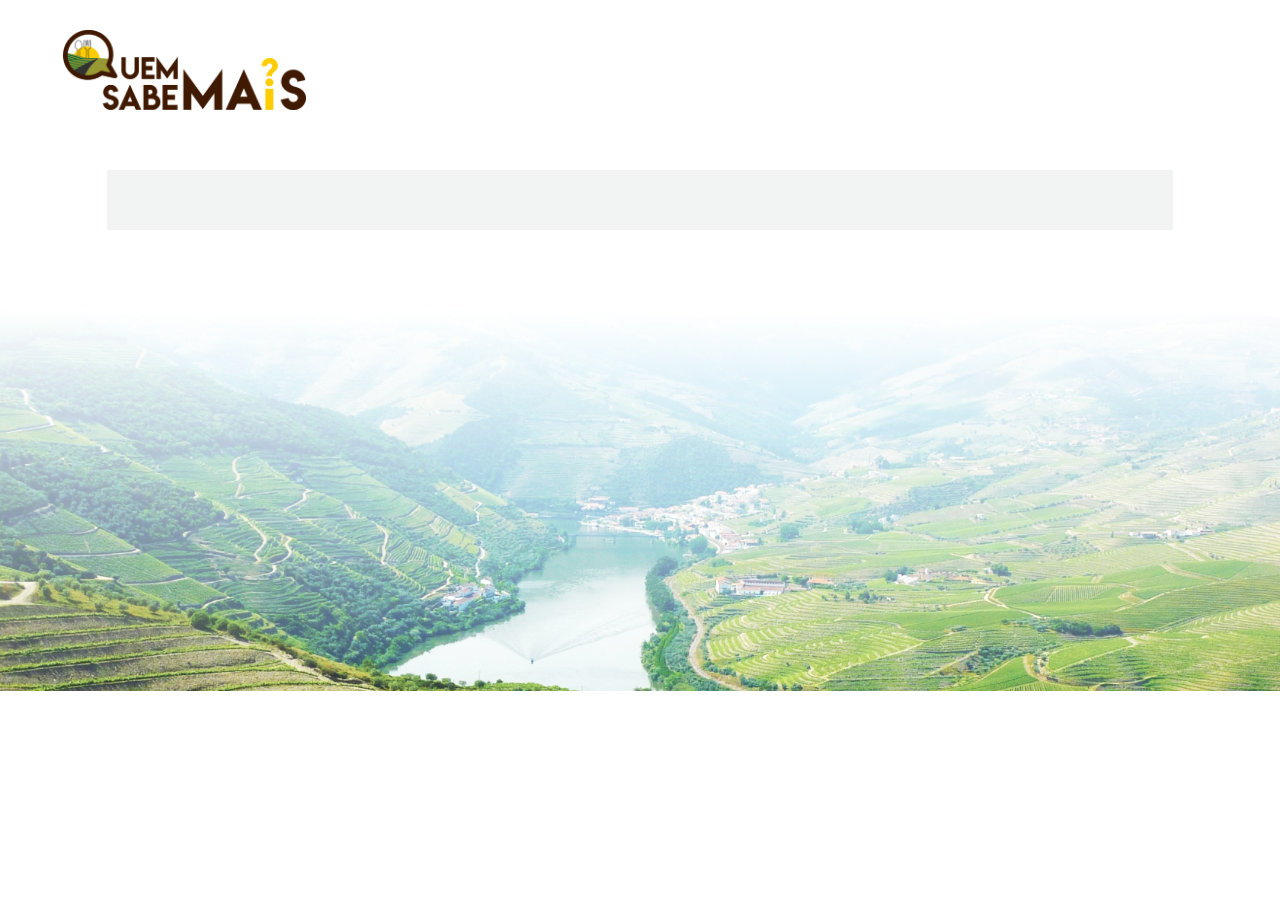
<file: index.html>
<!DOCTYPE html>
<html>
	<head>
		<meta charset="utf-8" />
		<meta http-equiv="X-UA-Compatible" content="IE=edge" />
		<title>Quem Sabe Mais Sobre...</title>
		<meta name="viewport" content="width=device-width, initial-scale=1" />
		<link rel="stylesheet" type="text/css" href="css/bootstrap.css" />
		<link rel="stylesheet" type="text/css" href="css/main.css" />
		<link rel="stylesheet" type="text/css" href="css/responsive.css" />
		<script src="js/vendors/jquery-3.3.1.min.js" defer></script>
		<script src="js/index.js" defer></script>
	</head>

	<body>
		<div class="container-fluid">
			<div class="row header">
				<div class="header__logo col-auto mx-auto mx-md-5">
					<a href="/JOGOS/"><img src="images/logo.png" alt=""/></a>
				</div>
			</div>

			<div class="row justify-content-center">
				<div class="col-11 col-md-10 content">
					<div class="categoriesSection">
						<div class="sectionContent"></div>
					</div>
				</div>
			</div>

			<!-- <div class="row bannerPubContainer">

            <div class="col-11 col-md-auto mx-auto">
                <a target="_blank">
                    <img id="bannerPub">
                </a>

            </div>

        </div> -->
		</div>
	</body>
</html>
</file>
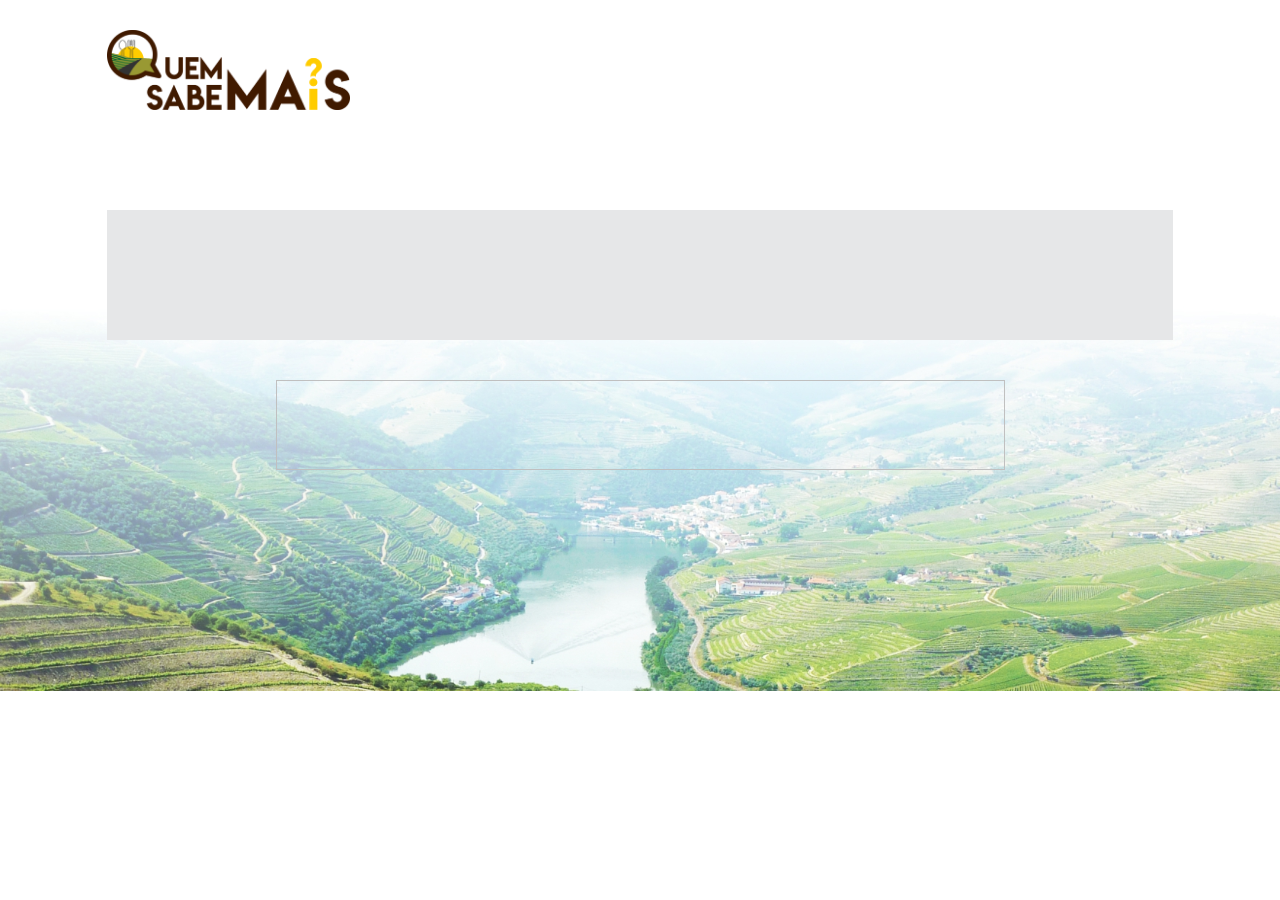
<file: JOGOS/index.html>
<!DOCTYPE html>
<html>

<head>
    <meta charset="utf-8" />
    <meta http-equiv="X-UA-Compatible" content="IE=edge">
    <title>Quem Sabe Mais Sobre...</title>
    <meta name="viewport" content="width=device-width, initial-scale=1">
    <link rel="stylesheet" type="text/css" href="css/bootstrap.css" />
    <link rel="stylesheet" type="text/css" href="css/main.css" />
    <script src="js/vendors/jquery-3.3.1.min.js" defer></script>
    <script src="js/index.js" defer></script>
</head>

<body>
    <div class="container-fluid">
        <div class="row justify-content-between header">

            <div class="header__logo offset-1">
                <a href="/JOGOS/"><img src="images/logo.png" alt=""></a>
            </div>

        </div>


        <div class="row justify-content-center">

            <div class="col-10 content">
                <div class="categoriesSection">
                    <div class="sectionContent">

                    </div>
                </div>
            </div>
        </div>

        <div class="row justify-content-center bannerPubContainer">

            <div>
                <a target="_blank">
                    <img id="bannerPub">
                </a>

            </div>

        </div>

    </div>
</body>

</html>
</file>
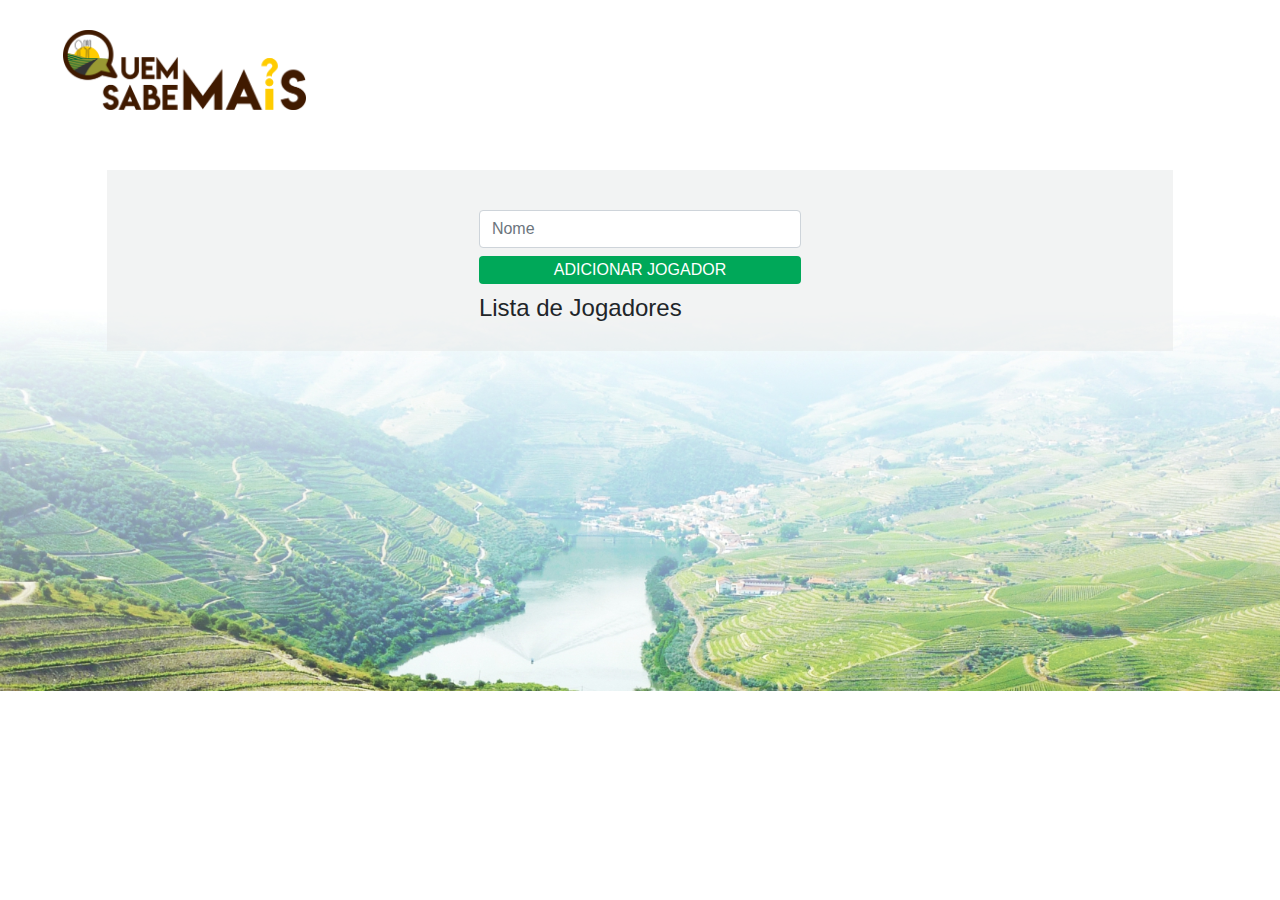
<file: play.html>
<!DOCTYPE html>
<html>

<head>
    <meta charset="utf-8" />
    <meta http-equiv="X-UA-Compatible" content="IE=edge">
    <title>Quem Sabe Mais Sobre...</title>
    <meta name="viewport" content="width=device-width, initial-scale=1">
    <link rel="stylesheet" type="text/css" href="css/bootstrap.css" />
    <link rel="stylesheet" type="text/css" href="css/main.css" />
    <link rel="stylesheet" type="text/css" href="css/responsive.css" />
    <script src="js/vendors/jquery-3.3.1.min.js" defer></script>
    <script src="js/play.js" defer></script>
</head>

<body>
    <div class="container-fluid">
        <div class="row header">

            <div class="header__logo col-auto mx-auto mx-md-5">
                <a href="/JOGOS/"><img src="images/logo.png" alt=""></a>
            </div>

        </div>

        <div class="row justify-content-center getPlayersSections">

            <div class="col-11 col-lg-10 content">
                <div class="row justify-content-center" style="margin-bottom: 10px;">
                    <div class="col-6 col-lg-4">
                        <form id="addPlayerForm">
                            <input type="text" name="playerName" placeholder="Nome" class="form-control" required
                                minlength="2">
                            <button class="btn btn-primary btn-block">Adicionar Jogador</button>
                        </form>

                    </div>
                </div>
                <div class="row justify-content-center">
                    <div class="col-6 col-lg-4">
                        <h4>Lista de Jogadores</h4>
                        <div class="playersList"></div>
                    </div>
                </div>
                <div id="playMenu" class="row justify-content-center d-none">
                    <div class="col-3">
                        <button id="playQuizz" class="btn btn-primary btn-block">Jogar</button>
                    </div>
                </div>
            </div>
        </div>
        <div class="row justify-content-center d-none playSection">
            <div class="col-11 col-lg-8 content">
                <div class="gameInfo"></div>
                <div class="quizzSectionContent">
                    <div class="questionPanel">
                        <div class="questionContent"></div>
                    </div>
                    <div class="explanationPanel" style="display:none">
                        <div class="explanationContent"></div>
                        <button id="nextQuestionButton" class="btn btn-primary">Próxima pergunta</button>
                    </div>
                </div>

            </div>
            <div class="col-2 scorePanel">

            </div>
        </div>

        <div class="row justify-content-center gameOver d-none">
            <div class="col-11 col-lg-8 content">
                <div class="scoreSection row justify-content-center">
                    <div class="col-6 col-lg-4">
                        <div class="scoreSectionContent"></div>
                        <button id="playAgainButton" class="btn btn-primary">Jogar de novo</button>
                    </div>
                </div>
            </div>

        </div>


        <div class="row bannerPubContainer">

            <div class="col-11 col-md-auto mx-auto">
                    <a target="_blank">
                        <img id="bannerPub">
                    </a>
    
                </div>
    
            </div>

    </div>
</body>

</html>
</file>
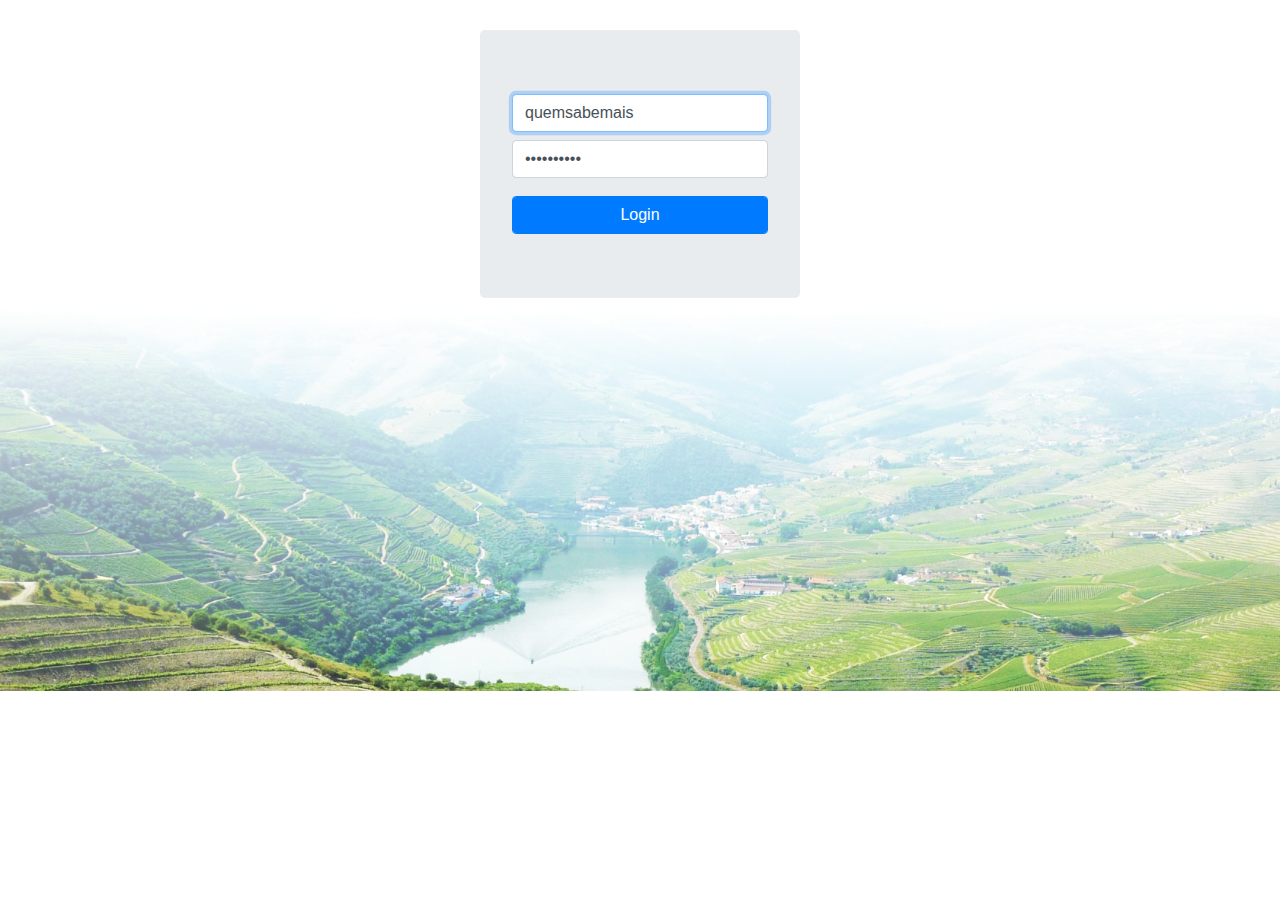
<file: JOGOS/administration.html>
<!DOCTYPE html>
<html>

<head>
    <meta charset="utf-8" />
    <meta http-equiv="X-UA-Compatible" content="IE=edge">
    <title>Quem sabe mais</title>
    <meta name="viewport" content="width=device-width, initial-scale=1">
    <link rel="stylesheet" type="text/css" href="css/bootstrap.min.css" />
    <link rel="stylesheet" type="text/css" href="css/main.css" />
    <script src="js/vendors/jquery-3.3.1.min.js" defer></script>
    <script src="js/vendors/bootstrap.min.js" defer></script>
    <script src="js/admin/main.js" type="module" defer></script>
</head>

<body>
    <div id="loginSection" class="container-fluid">
        <div class="row justify-content-center align-items-center">
            <div class="col-10 col-sm-6 col-md-5 col-lg-3 jumbotron">
                <form id="loginForm">
                    <input type="text" name="username" class="form-control" placeholder="Nome de utilizador" value="quemsabemais"
                        autofocus>
                    <input type="password" name="password" class="form-control" placeholder="Password" value="Password1!">
                    <button type="submit" id="loginButton" class="btn btn-primary form-control">Login</button>
                </form>
            </div>
        </div>
    </div>
    <div id="backOffice" style="display:none;">
        <div class="container-fluid">

            <div class="row justify-content-center">
                <div class="col-md-7">

                    <h3>Categorias</h3>
                    <table id="tblCategories" class="table">
                        <thead>
                            <th width="200">Nome</th>
                            <th></th>
                        </thead>
                        <tbody>

                        </tbody>
                    </table>
                    <label id="lblCategoryError" class="text-danger"></label>

                    <form class="form-inline">
                        <button type="button" id="newCategory" class="btn btn-primary">Nova categoria</button>
                    </form>
                </div>
            </div>
            <div class="row justify-content-center">
                <div class="col-md-7">

                    <h3>Quizzes</h3>
                    <table id="tblQuizzes" class="table">
                        <thead>
                            <th>Nome</th>
                            <th>Categoria</th>
                            <th>Nº Perguntas</th>
                            <th></th>
                        </thead>
                        <tbody>

                        </tbody>
                    </table>
                    <label id="lblQuizzError" class="text-danger"></label>

                    <br>
                    <button type="button" id="newQuizz" class="btn btn-primary">Novo Quizz</button>

                </div>
            </div>
        </div>

        <div class="modal fade" id="categoryModal" tabindex="-1" role="dialog" aria-labelledby="exampleModalLabel"
            aria-hidden="true">
            <div class="modal-dialog" role="document">
                <div class="modal-content">
                    <div class="modal-header">
                        <h5 class="modal-title" id="categoryModalTitle">Nova Categoria</h5>
                        <button type="button" class="close" data-dismiss="modal" aria-label="Close">
                            <span aria-hidden="true">&times;</span>
                        </button>
                    </div>
                    <div class="modal-body">
                        <form class="form-inline">
                            <input type="text" name="categoryName" placeholder="Nome" class="form-control">
                        </form>
                    </div>
                    <div class="modal-footer">
                        <button type="button" id="cancelCategory" class="btn btn-secondary" data-dismiss="modal">Cancelar</button>
                        <button type="button" id="saveCategory" class="btn btn-primary" data-dismiss="modal">Guardar</button>
                    </div>
                </div>
            </div>
        </div>

        <div class="modal fade" id="quizzModal" tabindex="-1" role="dialog" aria-labelledby="exampleModalLabel"
            aria-hidden="true">
            <div class="modal-dialog" role="document">
                <div class="modal-content">
                    <div class="modal-header">
                        <h5 class="modal-title" id="quizzModalTitle">Novo Quizz</h5>
                        <button type="button" class="close" data-dismiss="modal" aria-label="Close">
                            <span aria-hidden="true">&times;</span>
                        </button>
                    </div>
                    <div class="modal-body">

                        <form id="quizzForm">
                            <label class="errorLabel text-danger"></label>
                            <div class="form-group">
                                <input type="text" name="quizzName" class="form-control" placeholder="Nome">
                            </div>
                            <div class="form-group">
                                <select name="quizzCategory" class="form-control"></select>
                            </div>
                            <div class="form-check form-check-inline">
                                <input type="checkbox" id="quizzHidden" name="quizzHidden" class="form-check-input" />
                                <label class="form-check-label" for="quizzHidden">Esconder este quizz no website?</label>
                            </div>

                            <h4>Perguntas</h4>
                            <div class="form-group">
                                <div class="list-group" id="questionsList">
                                    <button type="button" class="list-group-item list-group-item-action">Não existem
                                        questões ainda</button>
                                </div>
                            </div>
                            <button type="button" id="addQuestion" class="btn btn-outline-primary">Adicionar Questão</button>
                            <div id="questionForm" class="d-none">
                                <div class="form-group">
                                    <input type="text" name="question" class="form-control" placeholder="Pergunta">
                                </div>
                                <table class="table questionTable">
                                    <thead>
                                        <th>Opções</th>
                                        <th>Opção Correcta</th>
                                    </thead>
                                    <tbody>
                                        <tr>
                                            <td>
                                                <input type="text" name="option1">
                                            </td>
                                            <td>
                                                <input type="radio" name="correct_answer" value="1">
                                            </td>
                                        </tr>
                                        <tr>
                                            <td>
                                                <input type="text" name="option2">
                                            </td>
                                            <td>
                                                <input type="radio" name="correct_answer" value="2">
                                            </td>
                                        </tr>
                                        <tr>
                                            <td>
                                                <input type="text" name="option3">
                                            </td>
                                            <td>
                                                <input type="radio" name="correct_answer" value="3">
                                            </td>

                                        </tr>
                                        <!-- <tr>
                                            <td>
                                                <input type="text" name="option4">
                                            </td>
                                            <td>
                                                <input type="radio" name="correct_answer" value="4">
                                            </td>
                                        </tr> -->
                                    </tbody>
                                </table>
                                <div class="form-group">
                                    <textarea name="answerExplanation" class="form-control" placeholder="Explicação"></textarea>
                                </div>
                                <div class="form-group">
                                    <label>Imagem da pergunta</label>
                                    <input type="file" name="questionImage">
                                    <img id="questionImagePreview" />
                                    <label>Imagem da resposta</label>
                                    <input type="file" name="answerImage">
                                    <img id="answerImagePreview" />
                                </div>

                                <button type="button" id="cancelQuestionButton" class="btn btn-outline-secondary">Cancelar</button>
                                <button type="button" id="removeQuestionButton" class="btn btn-outline-danger d-none">Remover</button>
                                <button type="button" id="saveQuestionButton" class="btn btn-outline-primary">Gravar
                                    Questão</button>

                            </div>
                        </form>


                    </div>
                    <div class="modal-footer">
                        <button type="button" id="cancelQuizzButton" class="btn btn-secondary" data-dismiss="modal">Cancelar</button>
                        <button type="button" id="saveQuizzButton" class="btn btn-primary" data-dismiss="modal">Guardar</button>
                    </div>
                </div>
            </div>
        </div>
        <div class="container-fluid">
            <div class="row justify-content-center">
                <div class="col-md-7">

                    <h3>Banner publicidade (729x90 px)</h3>
                    <img id="bannerPub" src="">

                    <form class="form-group">
                        <input type="text" name="bannerPubURL" placeholder="Link url">
                        <br>
                        <input type="file" name="bannerPubFile">
                        <br>
                        <button type="button" id="updateBannerPub" class="btn btn-primary">Actualizar Banner</button>
                    </form>
                </div>
            </div>
            <div class="row justify-content-center">
                <div class="col-md-7">

                    <h3>Download versão mobile</h3>
                    <form class="form-group" action="ajax/downloadMobileVersion.php">
                        <button type="submit" id="downloadMobileVersion" class="btn btn-primary">Download</button>
                    </form>
                </div>
            </div>
        </div>

    </div>
</body>

</html>
</file>
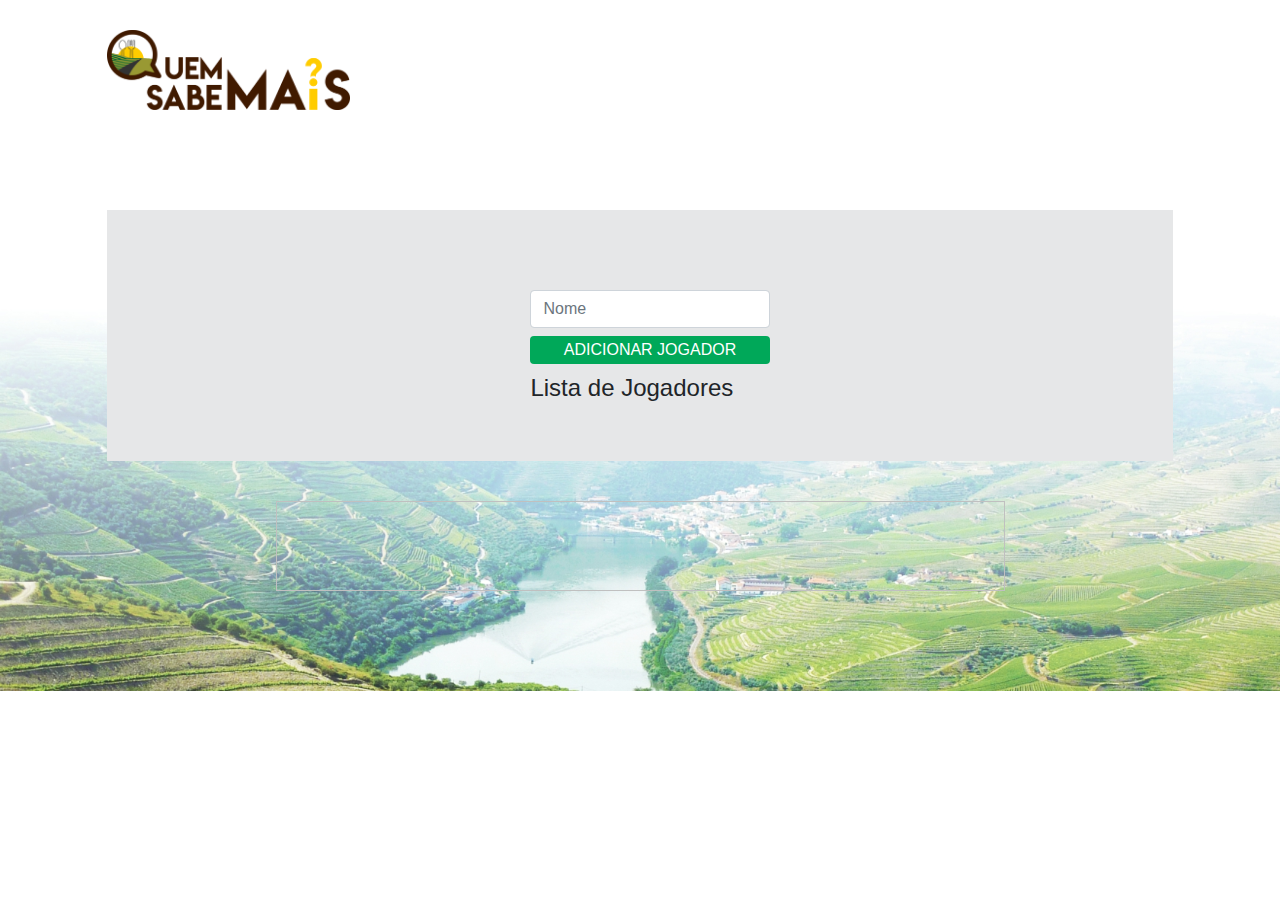
<file: JOGOS/play.html>
<!DOCTYPE html>
<html>

<head>
    <meta charset="utf-8" />
    <meta http-equiv="X-UA-Compatible" content="IE=edge">
    <title>Quem Sabe Mais Sobre...</title>
    <meta name="viewport" content="width=device-width, initial-scale=1">
    <link rel="stylesheet" type="text/css" href="css/bootstrap.css" />
    <link rel="stylesheet" type="text/css" href="css/main.css" />
    <script src="js/vendors/jquery-3.3.1.min.js" defer></script>
    <script src="js/play.js" defer></script>
</head>

<body>
    <div class="container-fluid">
        <div class="row justify-content-between header">

            <div class="header__logo offset-1">
                <a href="/JOGOS/"><img src="images/logo.png" alt=""></a>
            </div>

        </div>

        <div class="row justify-content-center getPlayersSections">

            <div class="col-10 content">
                <div class="row justify-content-center" style="margin-bottom: 10px;">
                    <div class="col-3">
                        <form id="addPlayerForm">
                            <input type="text" name="playerName" placeholder="Nome" class="form-control" required
                                minlength="2">
                            <button class="btn btn-primary btn-block">Adicionar Jogador</button>
                        </form>

                    </div>
                </div>
                <div class="row justify-content-center">
                    <div class="col-3">
                        <h4>Lista de Jogadores</h4>
                        <div class="playersList"></div>
                    </div>
                </div>
                <div id="playMenu" class="row justify-content-center d-none">
                    <div class="col-3">
                        <button id="playQuizz" class="btn btn-primary btn-block">Jogar</button>
                    </div>
                </div>
            </div>
        </div>
        <div class="row justify-content-center d-none playSection">
            <div class="col-8 content">
                <div class="gameInfo"></div>
                <div class="quizzSectionContent">
                    <div class="questionPanel">
                        <div class="questionContent"></div>
                    </div>
                    <div class="explanationPanel" style="display:none">
                        <div class="explanationContent"></div>
                        <button id="nextQuestionButton" class="btn btn-primary">Próxima pergunta</button>
                    </div>
                </div>

            </div>
            <div class="col-2 scorePanel">

            </div>
        </div>

        <div class="row justify-content-center gameOver d-none">
            <div class="col-10 content">
                <div class="scoreSection row">
                    <div class="col-5 mx-auto">
                        <div class="scoreSectionContent"></div>
                        <button id="playAgainButton" class="btn btn-primary">Jogar de novo</button>
                    </div>
                </div>
            </div>

        </div>


        <div class="row justify-content-center bannerPubContainer">

                <div>
                    <a target="_blank">
                        <img id="bannerPub">
                    </a>
    
                </div>
    
            </div>

    </div>
</body>

</html>
</file>
<file: css/main.css>
/* general */

body {
	background-image: url(../images/background.jpg);
	background-size: cover;
	padding: 30px 0 0 0;
}

input {
	margin-bottom: 0.5rem;
}
input[type="checkbox"] {
	margin-bottom: 0;
}
.underline {
	text-decoration: underline;
}

.quizzCTA,
.list-group-item-action {
	cursor: pointer;
}

/* front-end */

.header {
	margin-bottom: 60px;
}

.header__logo img {
	height: 80px;
}

.header__text {
	color: #194d0b;
	padding: 20px;
}

.content {
	background: rgba(230, 231, 232, 0.5);
	padding: 40px 20px 20px 20px;
	margin-bottom: 20px;
}
.bannerPubContainer {
	margin-bottom: 20px;
}
.content p,
.content h6 {
	color: #fff;
}

.content h6 {
	text-align: center;
	margin: 25px;
	font-weight: bold;
}

.categoriesSection .sectionContent {
	display: flex;
	flex-wrap: wrap;
}
.categoriesSection .sectionContent h3 {
	margin: 0 20px;
}

/* administration */

#questionForm label {
	display: block;
}
.questionTable td:last-child,
.newQuestionTable th:last-child {
	text-align: center;
}

#questionForm textarea {
	resize: none;
}

#loginButton {
	margin-top: 10px;
}

#loginSection,
#loginSection > .row,
#backOffice {
	height: 100%;
}

#answerImagePreview,
#questionImagePreview {
	display: block;
	width: 200px;
}

/* play */

.question {
	margin-bottom: 20px;
	text-transform: uppercase;
	padding: 40px 0 0 0;
}

.timerSection {
	position: absolute;
	background-color: #401a00;
	width: 125px;
	height: 80px;
	text-align: center;
	top: -45px;
	right: 0;
	padding-top: 20px;
}

.timerSection label {
	background: transparent;
	color: white;
	font-size: 24px;
}
.questionScore {
	top: -45px;
	right: 127px;
}
.seriesInfo {
	top: 35px;
	right: 0;
	width: 125px;
}
.questionScore,
.seriesInfo {
	background-color: #ffcc00;
	position: absolute;
	padding: 10px 10px;
}
.questionScore label,
.seriesInfo label {
	text-transform: uppercase;
	margin: 0;
}

.questionContent > div {
	display: flex;
}
.questionContent .list-group {
	display: inline-block;
	width: 60%;
}
.quizzSectionContent img {
	margin-left: auto;
	width: 300px;
	height: 300px;
	vertical-align: top;
}
.answerCTA:first-of-type {
	margin-top: 0;
}
.answerCTA {
	margin: 5px 0px;
	background: #999933;
	color: white;
	font-size: 20px;
}
.answerCTA:hover,
.answerCTA:focus,
.answerCTA:active,
.list-group-item.active {
	background: #401a00;
	color: white;
}
.answerCTA.right-answer,
.answerCTA.wrong-answer {
	background-size: 30px;
	background-position: right center;
	background-repeat: no-repeat;
}
.answerCTA.right-answer {
	background-image: url(../images/right.png);
}
.answerCTA.wrong-answer {
	background-image: url(../images/wrong.png);
}
.explanationContent div {
	font-size: 22px;
}
.playerPanel {
	position: absolute;
	top: -45px;
}
.playerPanel div {
	background: #401a00;
	width: 100px;
	display: inline-block;
	margin-right: 15px;
	text-align: center;
	padding: 15px 0;
}
.playerPanel div.currentPlayer {
	background: #999933;
}
.playerPanel label {
	display: block;
	margin: 0;
	color: white;
	line-height: 1.1;
}

.playerPanel .questionsAnswered {
	font-size: 36px;
}
.playerPanel .playerName {
	font-size: 14px;
}

.scorePanel div {
	background: #333333;
	padding: 10px 20px;
	border: 1px solid #8c8c8c;
}
.scorePanel div.currentPlayer {
	background: #999933;
}
.scorePanel label {
	font-size: 16px;
	display: block;
	color: white;
	line-height: 1;
}
.scorePanel label.playerScore {
	font-weight: 700;
	text-transform: uppercase;
}
#nextQuestionButton,
#playAgainButton,
.getPlayersSections button,
#seeAnswer {
	background: #00a859;
	display: block;
	margin-right: auto;
	margin-left: auto;
	text-transform: uppercase;
	padding: 2px;
	border: 0;
}
#nextQuestionButton,
#seeAnswer,
#playAgainButton {
	width: 90%;
	margin-top: 20px;
}

.btn-primary:not(:disabled):not(.disabled):active,
.btn-primary:not(:disabled):not(.disabled).active,
.show > .btn-primary.dropdown-toggle {
	background: #00a859;
}

.scoreSectionContent h2 {
	text-align: center;
}

#bannerPub {
	max-width: 729px;
	width: 100%;
	height: 100%;
	max-height: 90px;
}
#quizzBannerPubFilePreview,
#questionBannerPubFilePreview {
	max-width: 100%;
}
</file>
<file: css/responsive.css>
.bannerPubContainer > div {
    padding:0;
}

@media(max-width: 768px) {/* -md- */
    #bannerPub {
        width:100%;
        height:auto;
    }
    .playerPanel div{
        width:90px;
        margin-right: 10px;
    }
    body{
        min-height:100vh;
    }
}
@media(max-width: 992px) { /* -lg- */
    body{
        padding: 10px 0 0 0;
    }
    .scorePanel{
        display:none;
    }
    .questionScore{
        display:none;
    }
    .quizzSectionContent img{
        width: 200px;
        height: 200px;
        margin: 20px auto 0;
        display: block;
    }
    .questionContent .list-group{
        display:block;
        width:auto;
    }
    .questionContent > div{
        display:block;
    }
    
    .content{
        background:rgba(230,231,232,0.5);
        padding: 40px 10px 20px 10px;
        margin-bottom: 20px;
    }
    .bannerPubContainer{
        margin-bottom:20px;
    }
}
</file>
<file: JOGOS/css/main.css>
/* general */


body{
    background-image:url(../images/background.jpg);
    background-size:cover;
    padding: 30px 0 0 0;
}

input{
    margin-bottom: 0.5rem;
}
input[type=checkbox]{
    margin-bottom:0;
}
.underline{
    text-decoration: underline;
}

.quizzCTA, .list-group-item-action{
    cursor:pointer;
}

/* front-end */

.header{
    margin-bottom: 100px;
}

.header__logo img{
    height:80px;
}

.header__text{
    color:#194D0B;
    padding:20px;
}


.content{
    background:#E6E7E8;
    padding: 80px 0 50px 20px;
    margin-bottom: 40px;

}
.bannerPubContainer{
    margin-bottom:40px;
}
.content p, .content h6{
    color:#fff;
}

.content h6{
    text-align:center;
    margin:25px;
    font-weight:bold;
}

.categoriesSection .sectionContent{
    display:flex;
    flex-wrap:wrap;
}
.categoriesSection .sectionContent h3{
    margin:0 20px;
}



/* administration */

#questionForm label{
    display:block;
}
.questionTable td:last-child,.newQuestionTable th:last-child{
    text-align: center;
}

#questionForm textarea{
    resize: none;
}

#loginButton{
    margin-top:10px;
}

#loginSection, #loginSection > .row, #backOffice{
    height:100%;
}

#answerImagePreview, #questionImagePreview{
    display:block;
    width:200px;
}


/* play */

h2.question{
    margin-bottom: 20px;
    text-transform: uppercase;
    padding: 0 20px;
}

.timerSection{
    position: absolute;
    background-color:#401A00;
    width:125px;
    height:80px;
    text-align:center;
    top:-44px;
    right:0;
    padding-top:20px;
}

.timerSection label{
    background: transparent;
    color:white;
    font-size:24px;
}
.questionScore{
    top:-44px;
    right:127px;
}
.seriesInfo{
    top:36px;
    right:0;
    width:125px;
}
.questionScore, .seriesInfo{
    background-color:#FFCC00;
    position:absolute;
    padding:10px 15px;
}
.questionScore label, .seriesInfo label{
    text-transform: uppercase;
    margin:0;
}

.questionContent .list-group{
    display:inline-block;
    width:60%;
}
.quizzSectionContent img{
    margin-left:auto;
    width:300px;
    height:300px;
    vertical-align: top;
}
.answerCTA:first-of-type{
    margin-top:0;
}
.answerCTA{
    margin: 5px 0px;
    background: #999933;
    color:white;
}
.answerCTA:hover,.answerCTA:focus, .answerCTA:active, .list-group-item.active{
    background:#401A00;
    color:white;
}
.answerCTA.right-answer, .answerCTA.wrong-answer{
    background-size: 30px;
    background-position: right center;
    background-repeat: no-repeat;
}
.answerCTA.right-answer{
    background-image: url(../images/right.png);
}
.answerCTA.wrong-answer{
    background-image: url(../images/wrong.png);
}
.playerPanel{
    position: absolute;
    top: -75px;
}
.playerPanel div{
    background:#401A00;
    width:125px;
    display: inline-block;
    margin-right: 15px;
    text-align: center;
    padding:30px 0;
}
.playerPanel div.currentPlayer{
    background: #999933;
}
.playerPanel label{
    display:block;
    margin:0;
    color:white;
    line-height:1.1;
}

.playerPanel .questionsAnswered{
    font-size:36px;
}
.playerPanel .playerName{
    font-size:14px;
}

.scorePanel div{
    background:#333333;
    padding: 10px 20px;
    border:1px solid #8c8c8c;
}
.scorePanel div.currentPlayer{
    background:#999933;
}
.scorePanel label{
    font-size:16px;
    display:block;
    color:white;
    line-height:1;
}
.scorePanel label.playerScore{
    font-weight:700;
    text-transform: uppercase;
}
#nextQuestionButton, #playAgainButton, .getPlayersSections button, #seeAnswer{
    background: #00A859;
    display: block;
    margin-right: auto;
    margin-left: auto;
    text-transform: uppercase;
    padding: 2px;
    border:0;
}
#nextQuestionButton, #seeAnswer{
    width: 450px;
}
#playAgainButton{
    width:100%;
}

#seeAnswer{
    margin-top:20px;
}

.btn-primary:not(:disabled):not(.disabled):active, .btn-primary:not(:disabled):not(.disabled).active, .show > .btn-primary.dropdown-toggle{
    background: #00A859;
}


#bannerPub{
    width:729px;
    height:90px;
}
</file>
